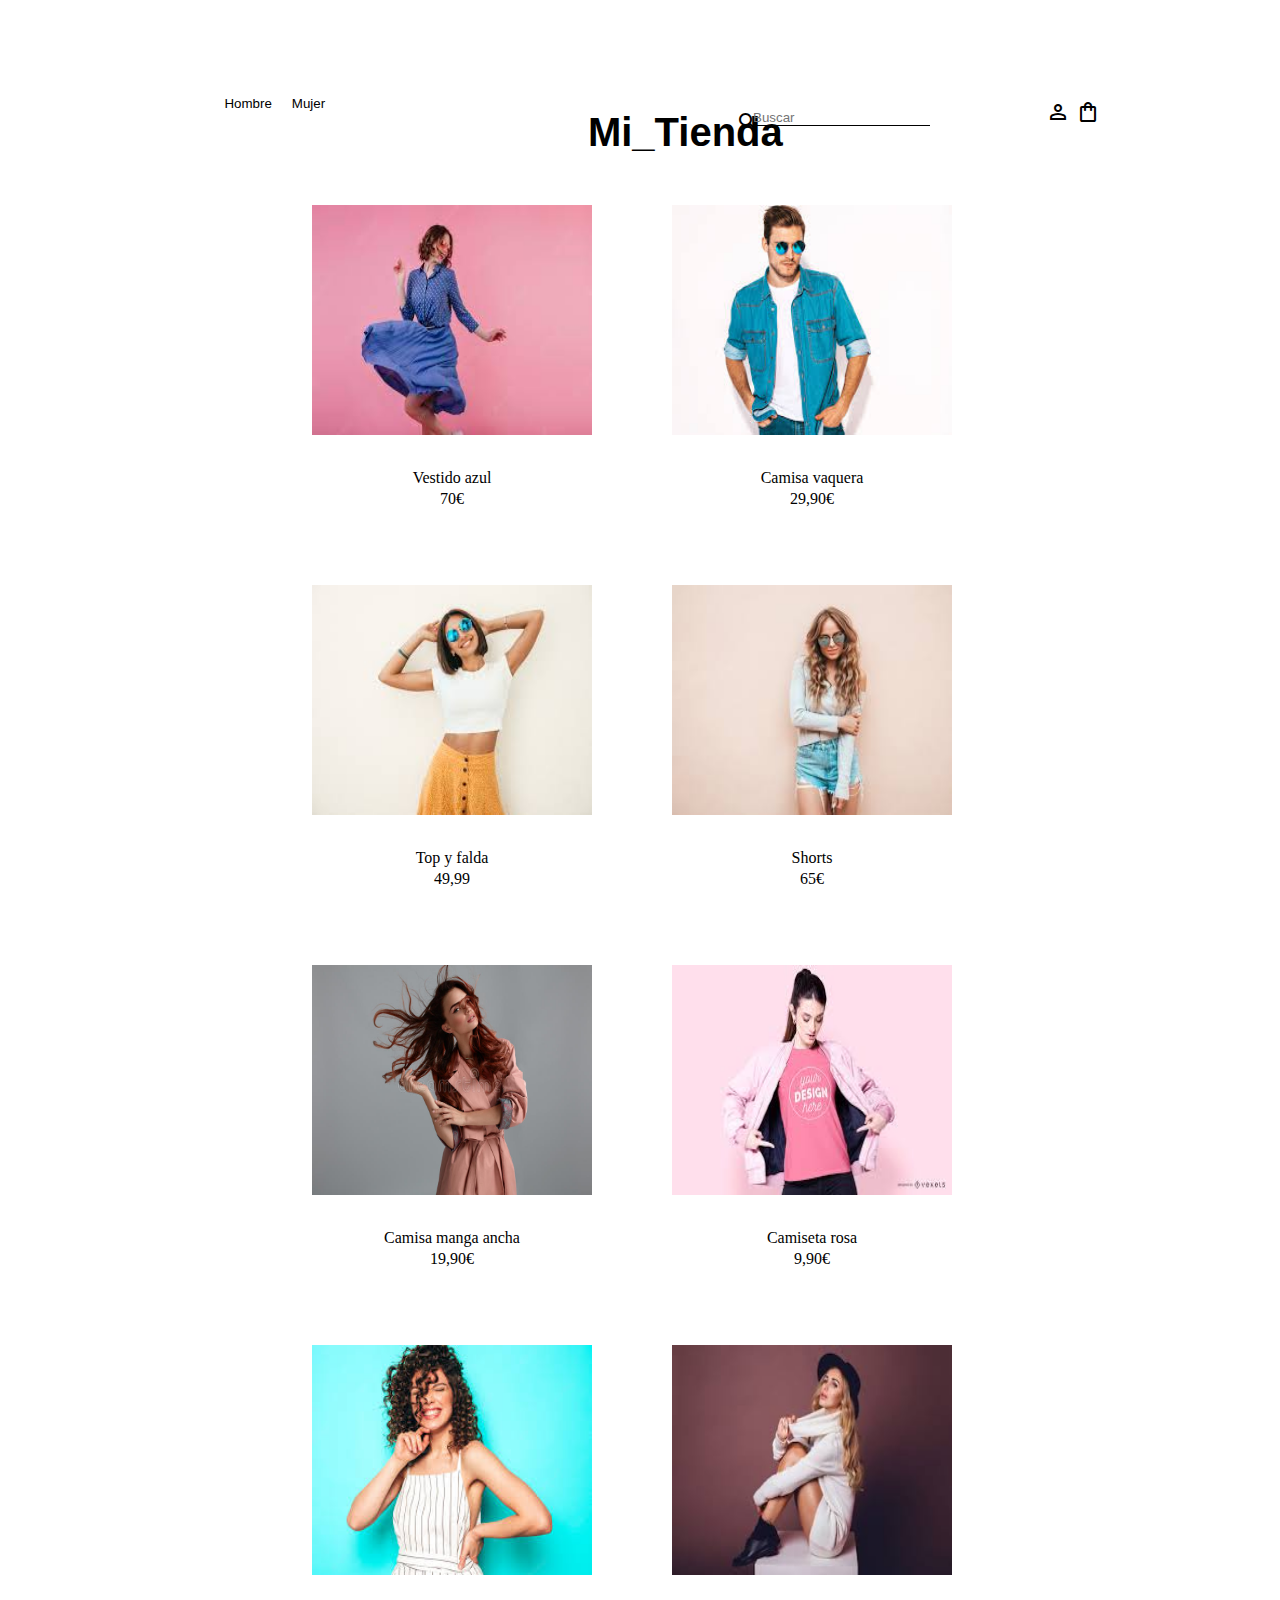
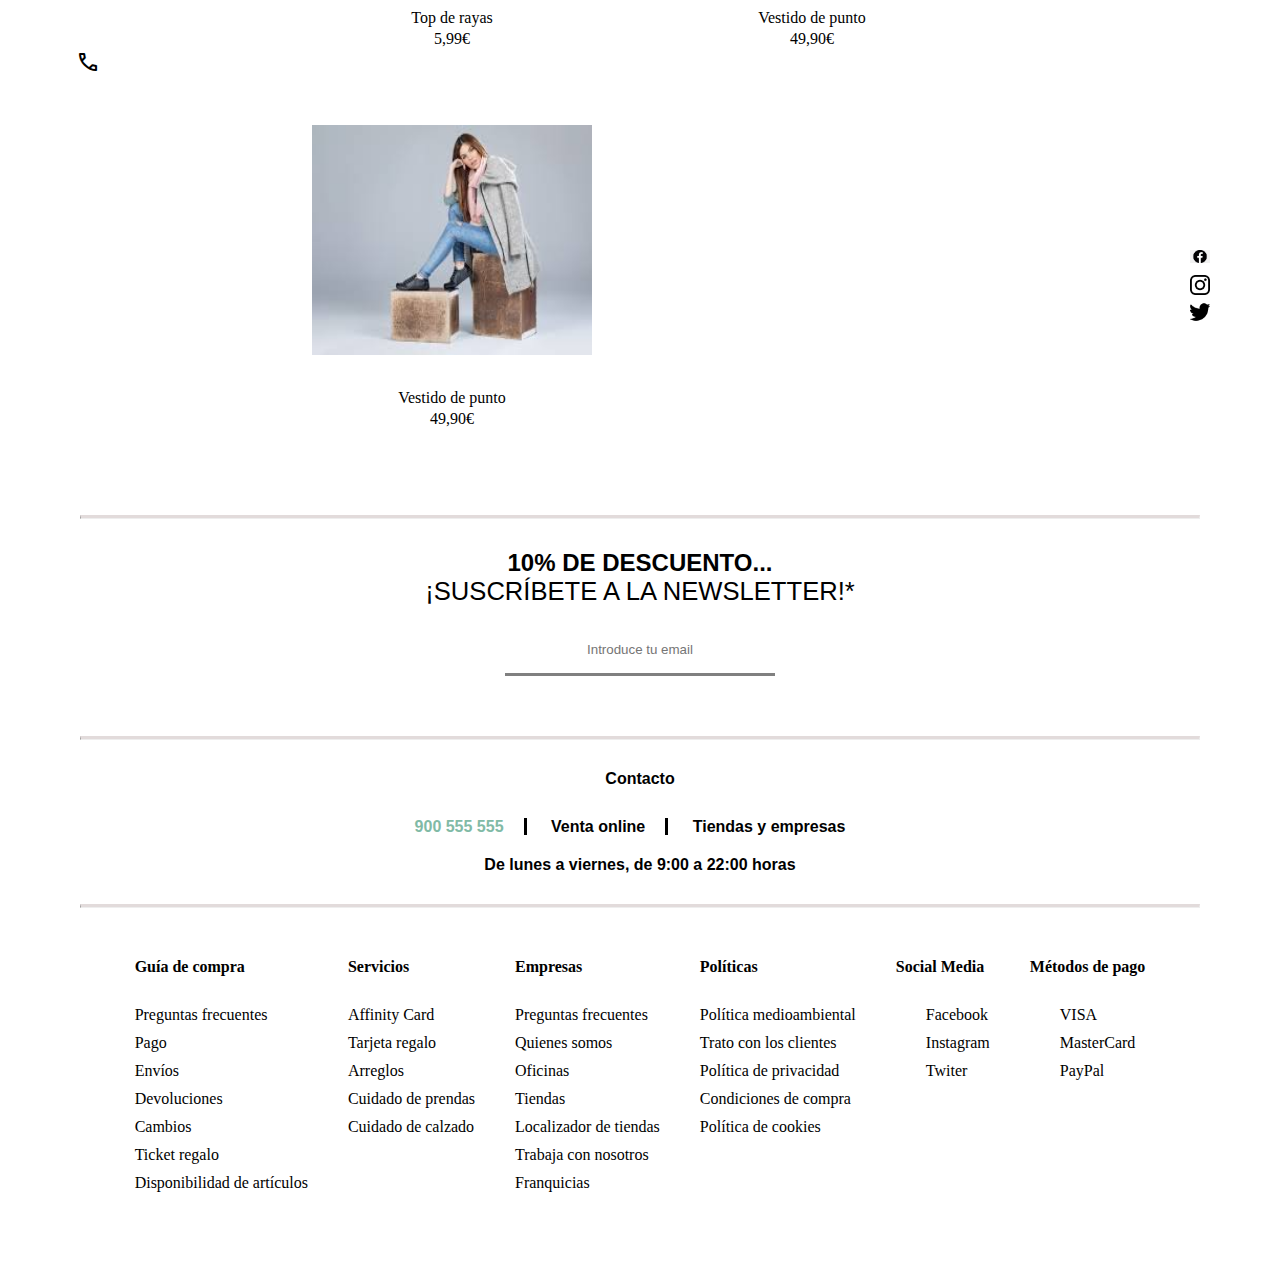
<file: index.html>
<!DOCTYPE html>
<html lang="en">
  <head>
    <meta charset="UTF-8" />
    <meta http-equiv="X-UA-Compatible" content="IE=edge" />
    <meta name="viewport" content="width=device-width, initial-scale=1.0" />
    <title>Mi Tienda</title>
    <link rel="stylesheet" href="style_miTienda2.css" />
    <link rel="stylesheet" href="https://fonts.googleapis.com/css2?family=Material+Symbols+Outlined:opsz,wght,FILL,GRAD@48,400,0,0" />
    <link rel="stylesheet" href="https://fonts.googleapis.com/css2?family=Material+Symbols+Outlined:opsz,wght,FILL,GRAD@48,400,0,0" />
    <link rel="stylesheet" href="https://fonts.googleapis.com/css2?family=Material+Symbols+Outlined:opsz,wght,FILL,GRAD@20..48,100..700,0..1,-50..200" />
    <link rel="stylesheet" href="https://fonts.googleapis.com/css2?family=Material+Symbols+Outlined:opsz,wght,FILL,GRAD@20..48,100..700,0..1,-50..200" />
    <link rel="stylesheet" href="https://fonts.googleapis.com/css2?family=Material+Symbols+Outlined:opsz,wght,FILL,GRAD@20..48,100..700,0..1,-50..200" />
  </head>

  <body>

   <div class="main-container">
    <!-------------- ENCABEZADO -------->
  <div class="encabezado">
    <div class="contenedor-dropdown">
      <nav class="dropdown">
        <button type="button" class="dropdown__btn">Hombre</button>
        <div class="dropdown__opciones">
          
          <a href="#" class="dropdown__link">Pantalones</a></li>
          <a href="#" class="dropdown__link">Camisas</a>
          <a href="#" class="dropdown__link">Abrigos</a>
        
        </div> 
      </nav>
      
      <nav class="dropdown">
        <button class="dropdown__btn">Mujer</button>
        <div class="dropdown__opciones">
          <a href="#" class="dropdown__link">Vestidos</a>
          <a href="#" class="dropdown__link">Bolsos</a>
          <a href="#" class="dropdown__link">Sandalias</a>
        </div>
      </nav>
    </div>
    <h2 class="mi-tienda">Mi_Tienda</h2>
    <ul class="encabezado__botones">
      <li class="encabezado__btn">
        <input type="search" placeholder="Buscar" class="encabezado__btn--posicion-buscar">
          <span class="material-symbols-outlined material-symbols-outlined--posicion-lupa">
        search</span></input type="" name="" value="">
        </li>
      <li class="encabezado__btn"><a href="#" class="material-symbols-outlined">
        person
      </a></li>
      <li class="encabezado__btn"><a href="#" class="material-symbols-outlined">
        shopping_bag
      </a></li>
    </ul>
  </div>
    <!-----------FIN ENCABEZADO -------------->
 

    <!-----------COMIENZA <MAIN> CUADRICULA FOTOS --------------->
    <main class="contenedor-fotos">
      <div class="card">
        <img class="image" src="assets/foto1.jpg" alt="foto moda">
          <div class="pie-foto">
            <p class="pie-foto__descripcion">Vestido azul</p>
            <p class="pie-foto__precio">70€</p>
          </div>
      </div>
      <div class="card">
        <img class="image" src="assets/foto2.jpg" alt="foto moda">
        <div class="pie-foto">
          <p class="pie-foto__descripcion">Camisa vaquera</p>
          <p class="pie-foto__precio">29,90€</p>
        </div>
      </div>
      <div class="card">
        <img class="image" src="assets/foto3.jpg" alt="foto moda">
        <div class="pie-foto">
          <p class="pie-foto__descripcion">Top y falda</p>
          <p class="pie-foto__precio">49,99</p>
        </div>
      </div>
      <div class="card">
        <img class="image" src="assets/foto4.jpg" alt="foto moda">
        <div class="pie-foto">
          <p class="pie-foto__descripcion">Shorts</p>
          <p class="pie-foto__precio">65€</p>
        </div>
      </div>
      <div class="card">
        <img class="image" src="assets/foto10.jpg" alt="foto moda">
        <div class="pie-foto">
        <p class="pie-foto__descripcion">Camisa manga ancha</p>
        <p class="pie-foto__precio">19,90€</p>
        </div>
      </div>
      <div class="card">
        <img class="image" src="assets/foto6.jpg" alt="foto moda">
        <div class="pie-foto">
        <p class="pie-foto__descripcion">Camiseta rosa</p>
        <p class="pie-foto__precio">9,90€</p>
        </div>
      </div>
      <div class="card">
        <img class="image" src="assets/foto7.jpg" alt="foto moda">
        <div class="pie-foto">
          <p class="pie-foto__descripcion">Top de rayas</p>
          <p class="pie-foto__precio">5,99€</p>
        </div>
      </div>
      <div class="card">
        <img class="image" src="assets/foto8.jpg" alt="foto moda">
        <div class="pie-foto">
        <p class="pie-foto__descripcion">Vestido de punto</p>
        <p class="pie-foto__precio">49,90€</p>
        </div>
      </div>
      <div class="card">
        <img class="image" src="assets/foto9.jpg" alt="foto moda">
        <div class="pie-foto">
        <p class="pie-foto__descripcion">Vestido de punto</p>
        <p class="pie-foto__precio">49,90€</p>
        </div>
      </div>
      
    </main>
<!-----------------------TERMINA <MAIN>----------------->

<!--------------<SECTION> SUSCRÍBETE ----------------->
    <hr class="linea-solida">
    <section class="section-suscripcion">
      <p class="section-suscripcion__descuento">10% DE DESCUENTO...</p>
      <form action="" class="section-suscripcion__form">
        <label for="email" class="section-suscripcion__newsletter">¡SUSCRÍBETE A LA NEWSLETTER!*</label><br>
        <input type="email" id="email" class="section-suscripcion__input" name="email" placeholder="Introduce tu email" required>
      </form>
    </section>

    <hr class="linea-solida">

<!-----------<SECTION> CONTACTO ------------>
    <section class="section">
      <p class="section__contacto">Contacto</p>
      <li class="section__links">
        <span class="material-symbols-outlined material-symbols-outlined--tel">call</span>
        <a class="section__links section__links--telefono" href="#">900 555 555</a>
        <a class="section__links section__links--venta" href="#">Venta online</a>
        <a class="section__links section__links--tiendas" href="#">Tiendas y empresas</a>
      </li>
      <p class="horario">De lunes a viernes, de 9:00 a 22:00 horas</p>
    </section>

    <hr class="linea-solida">

  <footer>
    <section class="seccion-servicios">
        <li class="servicios-cabecera"> Guía de compra
          <a class="servicios-cabecera__listado servicios-cabecera__listado--margin" href="">Preguntas frecuentes</a>
          <a class="servicios-cabecera__listado" href="">Pago</a>
          <a class="servicios-cabecera__listado" href="">Envíos</a>
          <a class="servicios-cabecera__listado" href="">Devoluciones</a>
          <a class="servicios-cabecera__listado" href="">Cambios</a>
          <a class="servicios-cabecera__listado" href="">Ticket regalo</a>
          <a class="servicios-cabecera__listado" href="">Disponibilidad de artículos</a>
        </li>
        <li class="servicios-cabecera">Servicios
          <a class="servicios-cabecera__listado servicios-cabecera__listado--margin" href="">Affinity Card</a>
          <a class="servicios-cabecera__listado" href="">Tarjeta regalo</a>
          <a class="servicios-cabecera__listado" href="">Arreglos</a>
          <a class="servicios-cabecera__listado" href="">Cuidado de prendas</a>
          <a class="servicios-cabecera__listado" href="">Cuidado de calzado</a>
        </li>
        <li class="servicios-cabecera">Empresas
          <a class="servicios-cabecera__listado servicios-cabecera__listado--margin" href="">Preguntas frecuentes</a>
          <a class="servicios-cabecera__listado" href="">Quienes somos</a>
          <a class="servicios-cabecera__listado" href="">Oficinas</a>
          <a class="servicios-cabecera__listado" href="">Tiendas</a>
          <a class="servicios-cabecera__listado" href="">Localizador de tiendas</a>
          <a class="servicios-cabecera__listado" href="">Trabaja con nosotros</a>
          <a class="servicios-cabecera__listado" href="">Franquicias</a>
        </li>
        <li class="servicios-cabecera">Políticas
          <a class="servicios-cabecera__listado servicios-cabecera__listado--margin" href="">Política medioambiental</a>
          <a class="servicios-cabecera__listado" href="">Trato con los clientes</a>
          <a class="servicios-cabecera__listado" href="">Política de privacidad</a>
          <a class="servicios-cabecera__listado" href="">Condiciones de compra</a>
          <a class="servicios-cabecera__listado" href="">Política de cookies</a>
        </li>
        <li class="servicios-cabecera">Social Media
          <a class="servicios-cabecera__listado servicios-cabecera__listado--margin servicios-cabecera__listado--texto" href="">Facebook</a>
          <img src="assets/facebook.png" alt="logo facebook" class="social social--fb">
          <a class="servicios-cabecera__listado servicios-cabecera__listado--texto" href="">Instagram</a>
          <img src="assets/isntagram.png" alt="" class="social social--insta">
          <a class="servicios-cabecera__listado servicios-cabecera__listado--texto" href="">Twiter</a>
          <img src="assets/twit.png" alt="" class="social social--twit">
        </li>
        <li class="servicios-cabecera">Métodos de pago
          <img src="assets/visa.png" alt="logo visa" class="pagos pagos--visa">
          <a class="servicios-cabecera__listado servicios-cabecera__listado--margin servicios-cabecera__listado--texto" href="">VISA</a>
          <img src="assets/MasterCard_early_1990s_logo.png" alt="log MasterCard" class="pagos pagos--mc">
          <a class="servicios-cabecera__listado servicios-cabecera__listado--texto" href="">MasterCard</a>
          <img src="assets/527px-PayPal_logo.svg.png" alt="logo PayPal" class="pagos pagos--pay">
          <a class="servicios-cabecera__listado servicios-cabecera__listado--texto" href="">PayPal</a>
          
        </li>
    
   </section>
  </footer>

  </body>
</div>
</html>
</file>
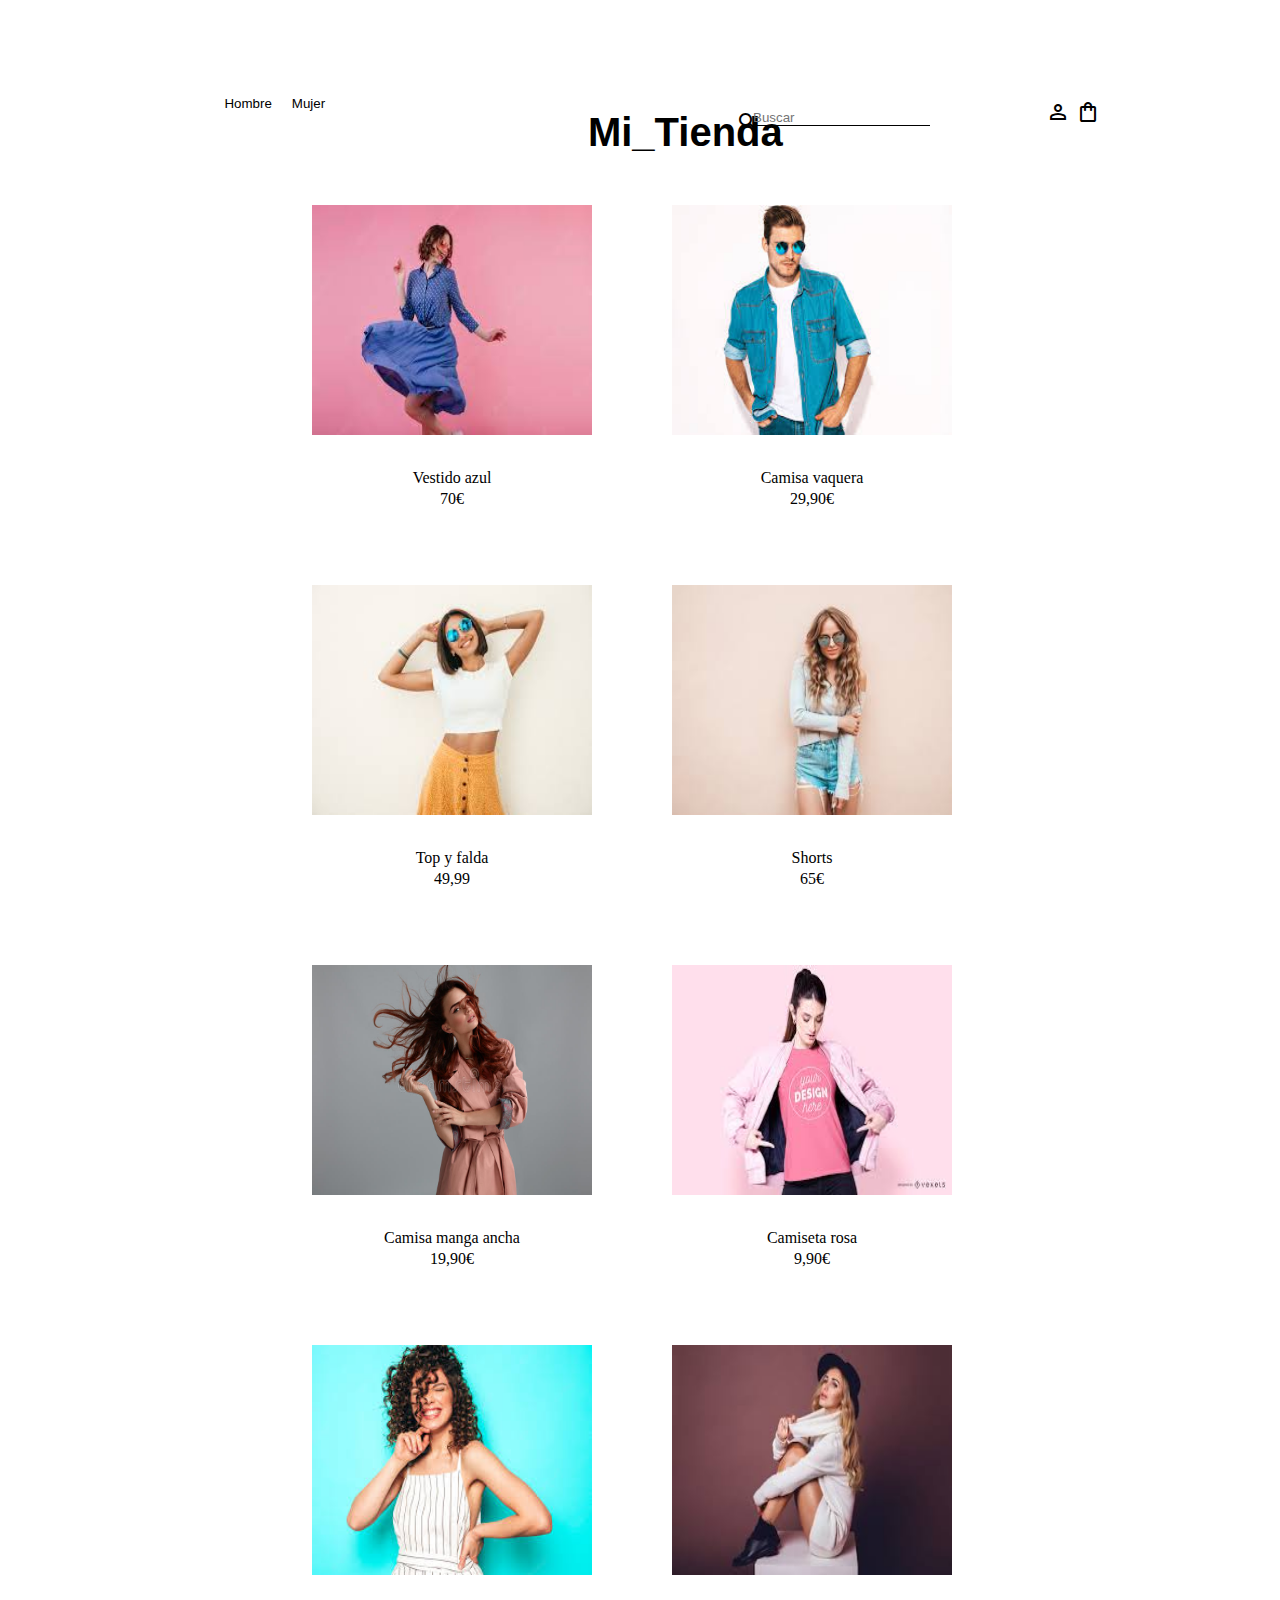
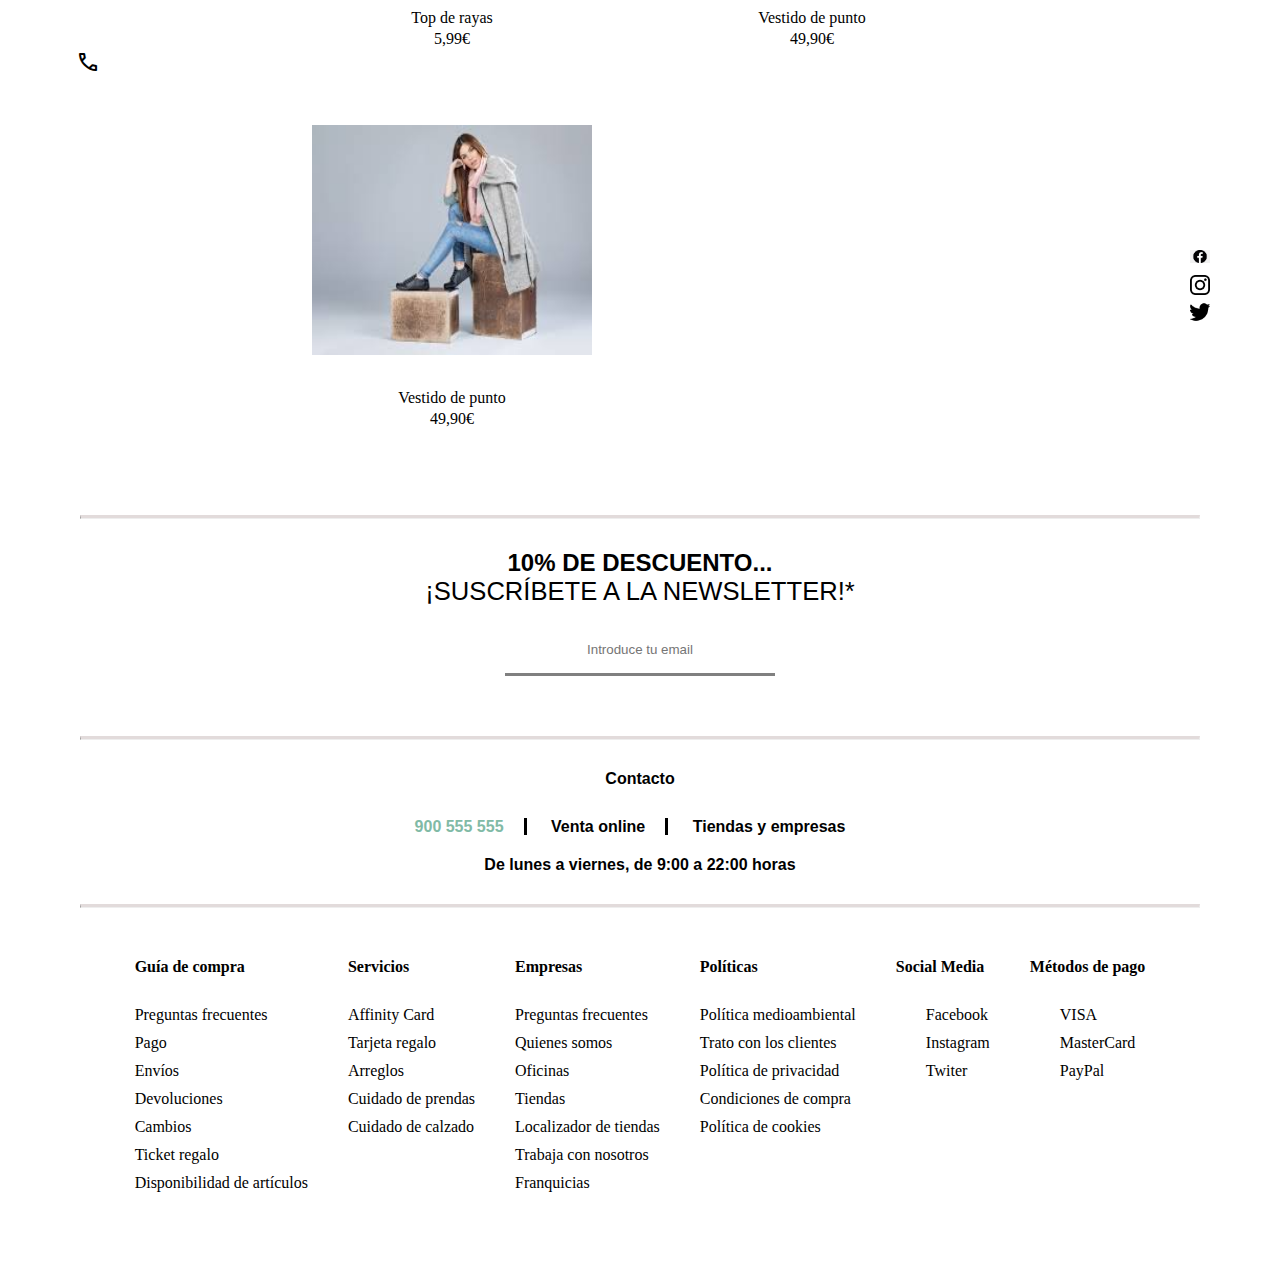
<file: index_MiTienda.html>
<!DOCTYPE html>
<html lang="en">
  <head>
    <meta charset="UTF-8" />
    <meta http-equiv="X-UA-Compatible" content="IE=edge" />
    <meta name="viewport" content="width=device-width, initial-scale=1.0" />
    <title>Document</title>
    <link rel="stylesheet" href="style_miTienda2.css" />
    <link rel="stylesheet" href="https://fonts.googleapis.com/css2?family=Material+Symbols+Outlined:opsz,wght,FILL,GRAD@48,400,0,0" />
    <link rel="stylesheet" href="https://fonts.googleapis.com/css2?family=Material+Symbols+Outlined:opsz,wght,FILL,GRAD@48,400,0,0" />
    <link rel="stylesheet" href="https://fonts.googleapis.com/css2?family=Material+Symbols+Outlined:opsz,wght,FILL,GRAD@20..48,100..700,0..1,-50..200" />
    <link rel="stylesheet" href="https://fonts.googleapis.com/css2?family=Material+Symbols+Outlined:opsz,wght,FILL,GRAD@20..48,100..700,0..1,-50..200" />
    <link rel="stylesheet" href="https://fonts.googleapis.com/css2?family=Material+Symbols+Outlined:opsz,wght,FILL,GRAD@20..48,100..700,0..1,-50..200" />
  </head>

  <body>

   <div class="main-container">
    <!-------------- ENCABEZADO -------->
  <div class="encabezado">
    <div class="contenedor-dropdown">
      <nav class="dropdown">
        <button type="button" class="dropdown__btn">Hombre</button>
        <div class="dropdown__opciones">
          
          <a href="#" class="dropdown__link">Pantalones</a></li>
          <a href="#" class="dropdown__link">Camisas</a>
          <a href="#" class="dropdown__link">Abrigos</a>
        
        </div> 
      </nav>
      
      <nav class="dropdown">
        <button class="dropdown__btn">Mujer</button>
        <div class="dropdown__opciones">
          <a href="#" class="dropdown__link">Vestidos</a>
          <a href="#" class="dropdown__link">Bolsos</a>
          <a href="#" class="dropdown__link">Sandalias</a>
        </div>
      </nav>
    </div>
    <h2 class="mi-tienda">Mi_Tienda</h2>
    <ul class="encabezado__botones">
      <li class="encabezado__btn">
        <input type="search" placeholder="Buscar" class="encabezado__btn--posicion-buscar">
          <span class="material-symbols-outlined material-symbols-outlined--posicion-lupa">
        search</span></input type="" name="" value="">
        </li>
      <li class="encabezado__btn"><a href="#" class="material-symbols-outlined">
        person
      </a></li>
      <li class="encabezado__btn"><a href="#" class="material-symbols-outlined">
        shopping_bag
      </a></li>
    </ul>
  </div>
    <!-----------FIN ENCABEZADO -------------->
 

    <!-----------COMIENZA <MAIN> CUADRICULA FOTOS --------------->
    <main class="contenedor-fotos">
      <div class="card">
        <img class="image" src="assets/foto1.jpg" alt="foto moda">
          <div class="pie-foto">
            <p class="pie-foto__descripcion">Vestido azul</p>
            <p class="pie-foto__precio">70€</p>
          </div>
      </div>
      <div class="card">
        <img class="image" src="assets/foto2.jpg" alt="foto moda">
        <div class="pie-foto">
          <p class="pie-foto__descripcion">Camisa vaquera</p>
          <p class="pie-foto__precio">29,90€</p>
        </div>
      </div>
      <div class="card">
        <img class="image" src="assets/foto3.jpg" alt="foto moda">
        <div class="pie-foto">
          <p class="pie-foto__descripcion">Top y falda</p>
          <p class="pie-foto__precio">49,99</p>
        </div>
      </div>
      <div class="card">
        <img class="image" src="assets/foto4.jpg" alt="foto moda">
        <div class="pie-foto">
          <p class="pie-foto__descripcion">Shorts</p>
          <p class="pie-foto__precio">65€</p>
        </div>
      </div>
      <div class="card">
        <img class="image" src="assets/foto10.jpg" alt="foto moda">
        <div class="pie-foto">
        <p class="pie-foto__descripcion">Camisa manga ancha</p>
        <p class="pie-foto__precio">19,90€</p>
        </div>
      </div>
      <div class="card">
        <img class="image" src="assets/foto6.jpg" alt="foto moda">
        <div class="pie-foto">
        <p class="pie-foto__descripcion">Camiseta rosa</p>
        <p class="pie-foto__precio">9,90€</p>
        </div>
      </div>
      <div class="card">
        <img class="image" src="assets/foto7.jpg" alt="foto moda">
        <div class="pie-foto">
          <p class="pie-foto__descripcion">Top de rayas</p>
          <p class="pie-foto__precio">5,99€</p>
        </div>
      </div>
      <div class="card">
        <img class="image" src="assets/foto8.jpg" alt="foto moda">
        <div class="pie-foto">
        <p class="pie-foto__descripcion">Vestido de punto</p>
        <p class="pie-foto__precio">49,90€</p>
        </div>
      </div>
      <div class="card">
        <img class="image" src="assets/foto9.jpg" alt="foto moda">
        <div class="pie-foto">
        <p class="pie-foto__descripcion">Vestido de punto</p>
        <p class="pie-foto__precio">49,90€</p>
        </div>
      </div>
      
    </main>
<!-----------------------TERMINA <MAIN>----------------->

<!--------------<SECTION> SUSCRÍBETE ----------------->
    <hr class="linea-solida">
    <section class="section-suscripcion">
      <p class="section-suscripcion__descuento">10% DE DESCUENTO...</p>
      <form action="" class="section-suscripcion__form">
        <label for="email" class="section-suscripcion__newsletter">¡SUSCRÍBETE A LA NEWSLETTER!*</label><br>
        <input type="email" id="email" class="section-suscripcion__input" name="email" placeholder="Introduce tu email" required>
      </form>
    </section>

    <hr class="linea-solida">

<!-----------<SECTION> CONTACTO ------------>
    <section class="section">
      <p class="section__contacto">Contacto</p>
      <li class="section__links">
        <span class="material-symbols-outlined material-symbols-outlined--tel">call</span>
        <a class="section__links section__links--telefono" href="#">900 555 555</a>
        <a class="section__links section__links--venta" href="#">Venta online</a>
        <a class="section__links section__links--tiendas" href="#">Tiendas y empresas</a>
      </li>
      <p class="horario">De lunes a viernes, de 9:00 a 22:00 horas</p>
    </section>

    <hr class="linea-solida">

  <footer>
    <section class="seccion-servicios">
        <li class="servicios-cabecera"> Guía de compra
          <a class="servicios-cabecera__listado servicios-cabecera__listado--margin" href="">Preguntas frecuentes</a>
          <a class="servicios-cabecera__listado" href="">Pago</a>
          <a class="servicios-cabecera__listado" href="">Envíos</a>
          <a class="servicios-cabecera__listado" href="">Devoluciones</a>
          <a class="servicios-cabecera__listado" href="">Cambios</a>
          <a class="servicios-cabecera__listado" href="">Ticket regalo</a>
          <a class="servicios-cabecera__listado" href="">Disponibilidad de artículos</a>
        </li>
        <li class="servicios-cabecera">Servicios
          <a class="servicios-cabecera__listado servicios-cabecera__listado--margin" href="">Affinity Card</a>
          <a class="servicios-cabecera__listado" href="">Tarjeta regalo</a>
          <a class="servicios-cabecera__listado" href="">Arreglos</a>
          <a class="servicios-cabecera__listado" href="">Cuidado de prendas</a>
          <a class="servicios-cabecera__listado" href="">Cuidado de calzado</a>
        </li>
        <li class="servicios-cabecera">Empresas
          <a class="servicios-cabecera__listado servicios-cabecera__listado--margin" href="">Preguntas frecuentes</a>
          <a class="servicios-cabecera__listado" href="">Quienes somos</a>
          <a class="servicios-cabecera__listado" href="">Oficinas</a>
          <a class="servicios-cabecera__listado" href="">Tiendas</a>
          <a class="servicios-cabecera__listado" href="">Localizador de tiendas</a>
          <a class="servicios-cabecera__listado" href="">Trabaja con nosotros</a>
          <a class="servicios-cabecera__listado" href="">Franquicias</a>
        </li>
        <li class="servicios-cabecera">Políticas
          <a class="servicios-cabecera__listado servicios-cabecera__listado--margin" href="">Política medioambiental</a>
          <a class="servicios-cabecera__listado" href="">Trato con los clientes</a>
          <a class="servicios-cabecera__listado" href="">Política de privacidad</a>
          <a class="servicios-cabecera__listado" href="">Condiciones de compra</a>
          <a class="servicios-cabecera__listado" href="">Política de cookies</a>
        </li>
        <li class="servicios-cabecera">Social Media
          <a class="servicios-cabecera__listado servicios-cabecera__listado--margin servicios-cabecera__listado--texto" href="">Facebook</a>
          <img src="assets/facebook.png" alt="logo facebook" class="social social--fb">
          <a class="servicios-cabecera__listado servicios-cabecera__listado--texto" href="">Instagram</a>
          <img src="assets/isntagram.png" alt="" class="social social--insta">
          <a class="servicios-cabecera__listado servicios-cabecera__listado--texto" href="">Twiter</a>
          <img src="assets/twit.png" alt="" class="social social--twit">
        </li>
        <li class="servicios-cabecera">Métodos de pago
          <img src="assets/visa.png" alt="logo visa" class="pagos pagos--visa">
          <a class="servicios-cabecera__listado servicios-cabecera__listado--margin servicios-cabecera__listado--texto" href="">VISA</a>
          <img src="assets/MasterCard_early_1990s_logo.png" alt="log MasterCard" class="pagos pagos--mc">
          <a class="servicios-cabecera__listado servicios-cabecera__listado--texto" href="">MasterCard</a>
          <img src="assets/527px-PayPal_logo.svg.png" alt="logo PayPal" class="pagos pagos--pay">
          <a class="servicios-cabecera__listado servicios-cabecera__listado--texto" href="">PayPal</a>
          
        </li>
    
   </section>
  </footer>

  </body>
</div>
</html>
</file>
<file: style_miTienda2.css>
@charset "UTF-8";
* {
  box-sizing: border-box;
  margin: 20px 20px 30px 20px;
  padding: 0px;
  list-style: none;
  text-decoration: none;
}

.mi-tienda {
  padding: 50px 0px 0px 60px;
  font-family: arial;
  font-size: 2.5em;
}

.encabezado {
  justify-content: space-around;
  display: flex;
  width: 90%;
  margin: auto;
}
.encabezado__botones, .encabezado__iconos {
  display: flex;
}

.encabezado__btn {
  width: 90%;
  height: 50px;
  margin: 20px 10px 10px 20px;
}

/* botones Hombre/Mujer */
.contenedor-dropdown {
  display: flex;
  align-items: center;
  justify-content: space-between;
}

.dropdown__btn {
  background-color: transparent;
  border: none;
  margin: -10px;
  cursor: pointer;
}

.dropdown__btn:hover {
  font-size: 15px;
  font-weight: bold;
}

.dropdown__opciones {
  display: none;
  position: absolute;
}

.dropdown:hover .dropdown__opciones {
  display: block;
  cursor: pointer;
}

.dropdown__link {
  text-decoration: none;
  display: block;
  color: black;
  margin-left: -25px;
  margin-top: -10px;
  cursor: pointer;
}

/* ----ICONOS BUSCAR , RESGISTRO Y COMPRA */
.material-symbols-outlined {
  color: black;
  position: absolute;
}
.material-symbols-outlined:hover {
  color: white;
  background-color: black;
}

.encabezado__btn--posicion-buscar {
  position: absolute;
  top: 90px;
  right: 330px;
  background: none;
  border: none;
  border-bottom: 1px solid black;
}

.material-symbols-outlined--posicion-lupa {
  position: absolute;
  top: 90px;
  right: 500px;
}

/* ----------CONTENEDOR FOTOS----------- */
.contenedor-fotos {
  width: 80%;
  margin-left: auto;
  margin-top: 0px;
  display: flex;
  flex-wrap: wrap;
  justify-content: flex-start;
  align-content: center;
  align-items: center;
}

.card {
  height: 350px;
  margin-top: 0px;
}

.image {
  width: 280px;
  height: 230px;
}
.image:hover {
  transform: scale(1.1);
  border: black solid 1px;
}

.pie-foto {
  margin: 0px;
}
.pie-foto__descripcion {
  text-align: center;
  margin: 0px;
}

.pie-foto__precio {
  text-align: center;
  margin: 3px;
}

.linea-solida {
  border-top: 3px solid rgb(226, 219, 219);
}

/* --------<SECTION> SUSCRÍBETE------ */
.section-suscripcion {
  text-align: center;
}
.section-suscripcion__descuento {
  font-weight: bold;
  font-size: 1.5em;
  font-family: sans-serif;
  margin-bottom: 0px;
}
.section-suscripcion__form {
  margin-top: 0px;
}
.section-suscripcion__newsletter {
  font-family: sans-serif;
  font-size: 1.6em;
}
.section-suscripcion__input {
  width: 25%;
  height: 50px;
  text-align: center;
  border: none;
  border-bottom: solid gray;
}

/* -----<SECTION> CONTACTO ------------- */
.section {
  text-align: center;
  font-family: sans-serif;
  font-weight: bold;
}
.section__links {
  text-decoration: none;
  color: black;
  padding: 0px 20px;
  margin: 0px;
}
.section__links--telefono {
  color: rgb(129, 186, 166);
  padding-left: 0px;
}
.section__links--telefono, .section__links--venta {
  border-right: solid black;
}

.material-symbols-outlined--tel {
  position: absolute;
  right: 1180px;
  top: 1650px;
  margin: 0px;
}

/* ------<FOOTER> ---------------SECCION SERVICIOS*/
.seccion-servicios {
  display: flex;
  justify-content: center;
}

.servicios-cabecera {
  display: flex;
  flex-direction: column;
  margin-bottom: 10px;
  font-weight: bold;
}
.servicios-cabecera__listado {
  text-decoration: none;
  color: black;
  margin: 10px 0 0 0px;
  font-weight: normal;
}
.servicios-cabecera__listado--margin {
  margin-top: 30px;
}
.servicios-cabecera__listado--texto {
  margin-left: 30px;
}

.pagos {
  width: 25px;
  position: absolute;
  left: 1295px;
}
.pagos--visa {
  top: 1830px;
}
.pagos--mc {
  top: 1855px;
}
.pagos--pay {
  top: 1890px;
  width: 30px;
}

.social {
  width: 20px;
  position: absolute;
  left: 1170px;
}
.social--fb {
  top: 1830px;
}
.social--insta {
  top: 1855px;
}
.social--twit {
  top: 1882px;
}/*# sourceMappingURL=style_miTienda2.css.map */
</file>
